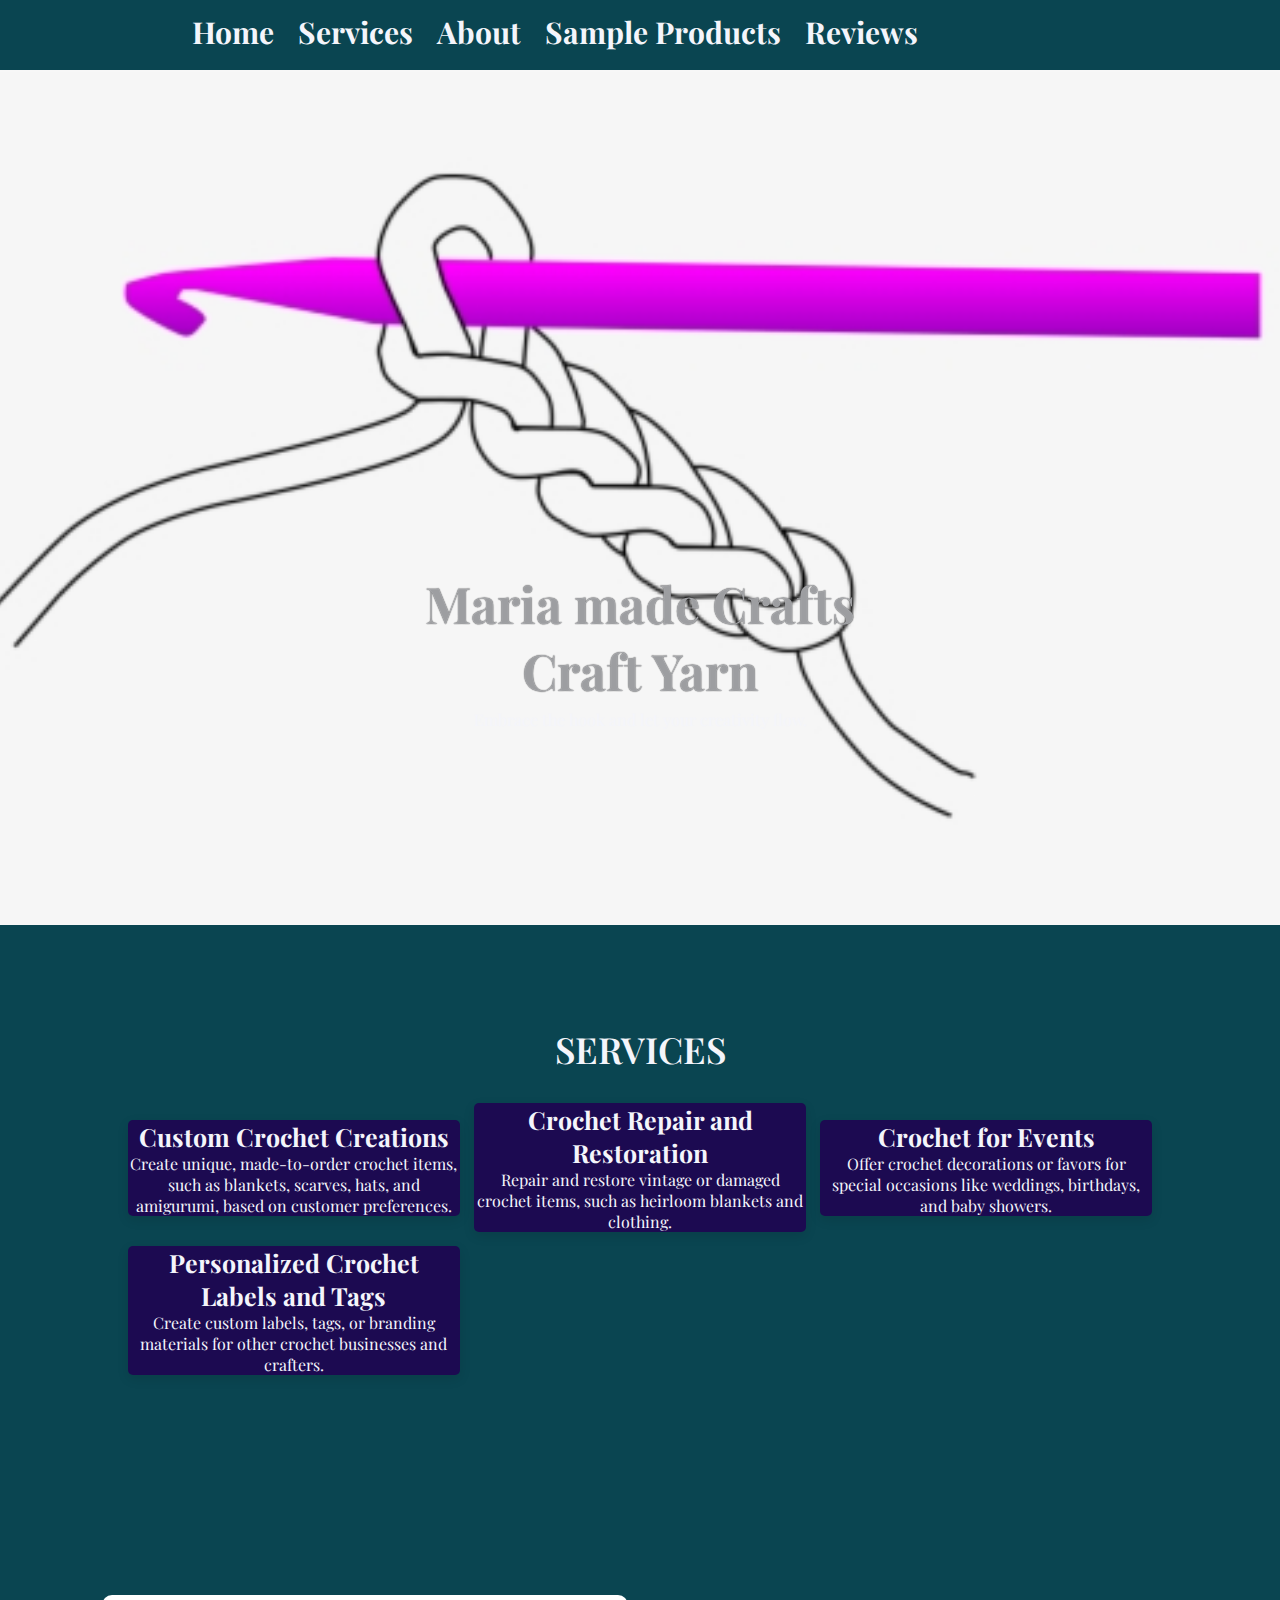
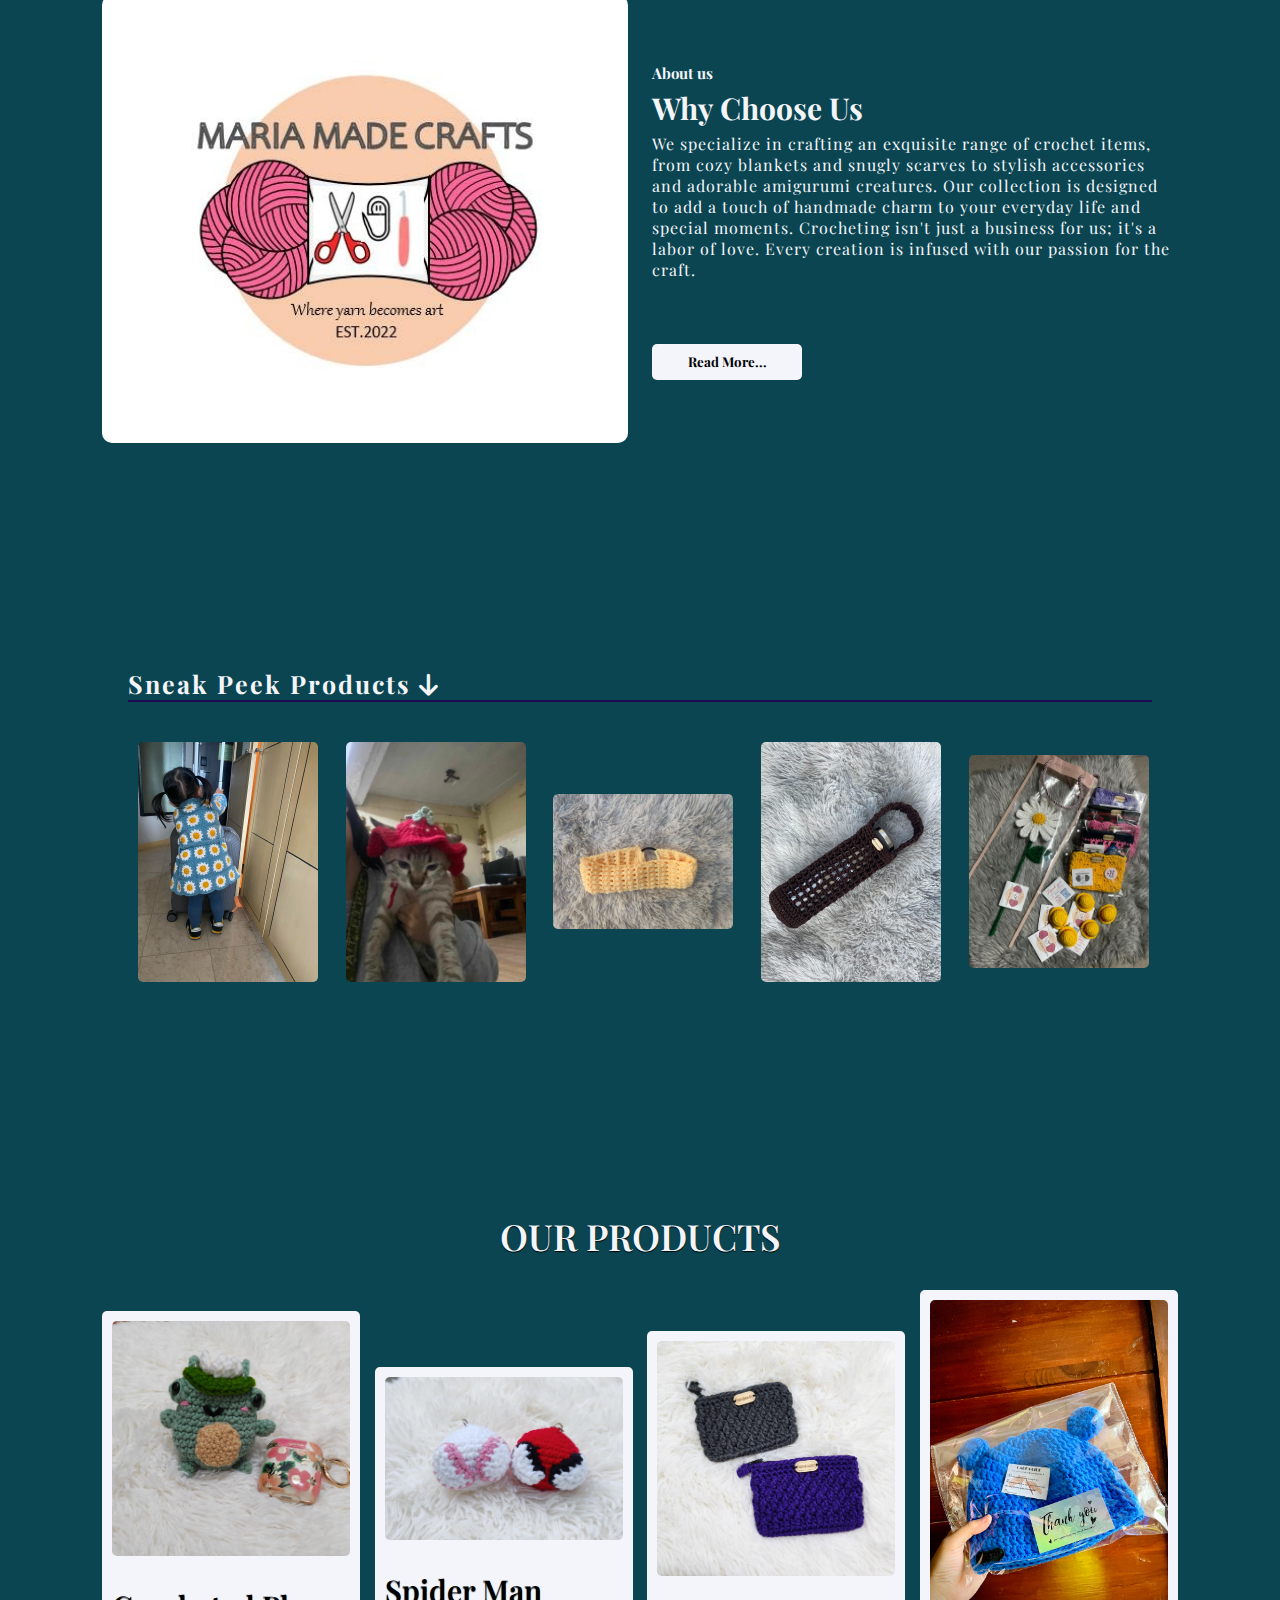
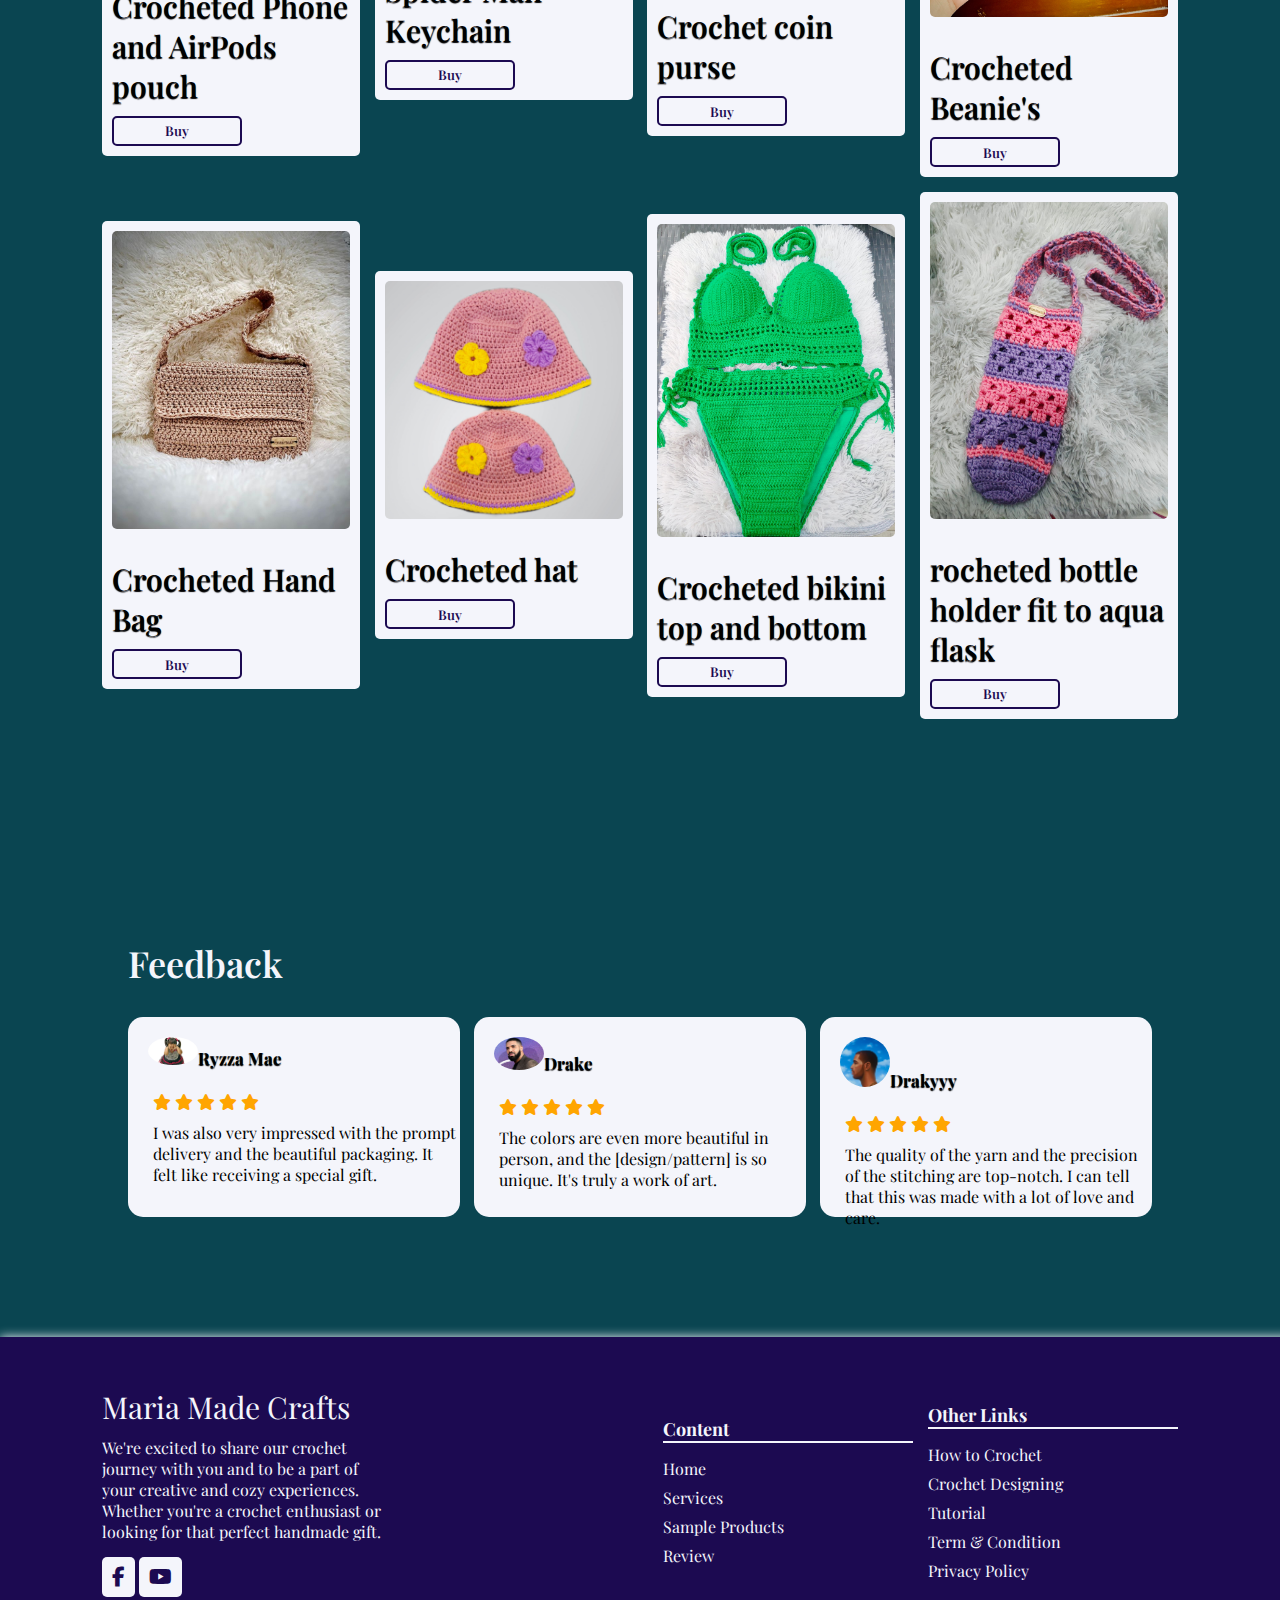
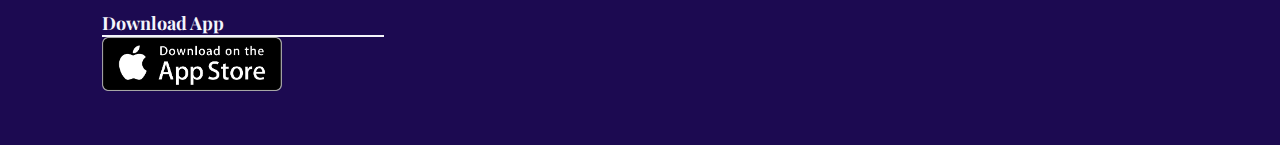
<file: index.html>
<!DOCTYPE html>
<html lang="en">
<head>
    <meta charset="UTF-8">
    <meta name="viewport" content="width=device-width, initial-scale=1.0">
    <title>My Final Assesment</title>
    <!-- Style Css Link -->
    <link rel="stylesheet" href="style.css">
    <!-- Style Css Link -->
    <!-- Font Awesome Cdn -->
    <link rel="stylesheet" href="https://cdnjs.cloudflare.com/ajax/libs/font-awesome/6.4.0/css/all.min.css">
    <!-- Font Awesome Cdn -->
    <!-- Google Font links -->
    <link rel="preconnect" href="https://fonts.googleapis.com">
<link rel="preconnect" href="https://fonts.gstatic.com" crossorigin>
<link href="https://fonts.googleapis.com/css2?family=Playfair+Display:ital,wght@1,500&display=swap" rel="stylesheet">

   
</head>
<body>
    <!-- Header Start -->
    <div class="header">
        <nav>
            <input type="checkbox" id="show-search">
            <input type="checkbox" id="show-menu">
            <label for="show-menu" class="menu-icon"><i class="fas fa-bars"></i></label>
            <div class="content">
                <ul class="links">
                    <li><a href="index.html">Home</a></li>
                    <li><a href="#services">Services</a></li>
                    <li><a href="#about">About</a></li>
                    <li><a href="#packages">Sample Products</a></li>
                    <li><a href="#reviews">Reviews</a></li>
                </ul>
            </div>
        </nav>
    </div>
    
    <!-- Header End -->
    <!-- Home Section Start -->
    <section class="home" id="home">
        <div class="main-text">
            <h3>Maria made Crafts
                <br> Craft Yarn
            </h3>
        
        <p>Embrace the hook and let your creativity flow.</p>
    </div>
    </section>

    <!-- Home Section End -->
    <!-- Services Section Start -->
    <section class="services" id="services">
        <div class="heading">
            <h3>Services</h3>
        </div>
            <div class="card-content">
                <div class="row">
                    <div class="card-body">
                        <h3>Custom Crochet Creations</h3>
                        <p>Create unique, made-to-order crochet items, such as blankets, scarves, hats, and amigurumi, based on customer preferences.</p>
                    </div>
                </div>
                <div class="row">
                    <div class="card-body">
                        <h3>Crochet Repair and Restoration</h3>
                        <p>Repair and restore vintage or damaged crochet items, such as heirloom blankets and clothing.</p>
                    </div>
                </div>
                <div class="row">
                    <div class="card-body">
                        <h3>Crochet for Events</h3>
                        <p>Offer crochet decorations or favors for special occasions like weddings, birthdays, and baby showers.</p>
                    </div>
                </div>
                <div class="row">
                    <div class="card-body">
                        <h3>Personalized Crochet Labels and Tags</h3>
                        <p>Create custom labels, tags, or branding materials for other crochet businesses and crafters.</p>
                    </div>
                </div>
            </div>
       
    </section>
    <!-- Services Section End -->
    <!-- About Section Start -->
    <section class="about" id="about">
        <div class="about-img">
            <img src="jay.jpg" alt="">
        </div>
        <div class="about-info">
            <h6>About us</h6>
            <h3>Why Choose Us</h3>
            <p>We specialize in crafting an exquisite range of crochet items, from cozy blankets and snugly scarves to stylish accessories and adorable amigurumi creatures. Our collection is designed to add a touch of handmade charm to your everyday life and special moments.
                Crocheting isn't just a business for us; it's a labor of love. Every creation is infused with our passion for the craft.
            </p>
            <button class="about-btn">Read More...</button>
        </div>
    </section>
    <!-- About Section End -->
    <!-- Gallary Section Start -->
    <section class="gallary" id="gallary">
        <div class="heading">
            <h3>Sneak Peek Products <i class="fa-solid fa-arrow-down"></i></h3>
        </div>
        <div class="gallary-card">
            <div class="row">
                <img src="d1.jpg" alt="">
            </div>
            <div class="row">
                <img src="d2.jpg" alt="">
            </div>
            <div class="row">
                <img src="d3.jpg" alt="">
            </div>
            <div class="row">
                <img src="d4.jpg" alt="">
            </div>
            <div class="row">
                <img src="d5.jpg" alt="">
            </div>
           
        </div>
    </section>
    <!-- Gallary Section End -->

    <!-- Packages Section Start -->
    <section class="packages" id="packages">
        <div class="main-txt">
            <h3>Our Products</h3>
        </div>
        <div class="card-content">
            <div class="row">
                <img src="cphone.jpg" alt="">
                <div class="card-body">
                    <h3>Crocheted Phone and AirPods pouch</h3>
                    <button>Buy</button>
                </div>
            </div>
            <div class="row">
                <img src="spidey.jpg" alt="">
                <div class="card-body">
                    <h3>Spider Man Keychain</h3>
                    <button>Buy</button>
                </div>
            </div>
            <div class="row">
                <img src="coin.jpg" alt="">
                <div class="card-body">
                    <h3>Crochet coin purse</h3>
                    <button>Buy</button>
                </div>
            </div>
            <div class="row">
                <img src="bean.jpg" alt="">
                <div class="card-body">
                    <h3>Crocheted Beanie's</h3>
                    <button>Buy</button>
                </div>
            </div>
            <div class="row">
                <img src="bag.jpg" alt="">
                <div class="card-body">
                    <h3>Crocheted Hand Bag</h3>
                    <button>Buy</button>
                </div>
            </div>
            <div class="row">
                <img src="hat.jpg" alt="">
                <div class="card-body">
                    <h3>Crocheted hat</h3>
                    <button>Buy</button>
                </div>
            </div>
            <div class="row">
                <img src="bikini.jpg" alt="">
                <div class="card-body">
                    <h3>Crocheted bikini top and bottom</h3>
                    <button>Buy</button>
                </div>
            </div>
            <div class="row">
                <img src="aqua.jpg" alt="">
                <div class="card-body">
                    <h3>rocheted bottle holder fit to aqua flask</h3>
                    <button>Buy</button>
                </div>
            </div>
        </div>
    </section>
    <!-- Packages Section End -->

    <!-- Section Reviews Start -->
    <section class="reviews" id="reviews">
        <div class="main-txt">
            <h3>Feedback</h3>
        </div>
        <div class="card-content">
            <div class="row">
                <h5><img src="dizon.jpg" alt="">Ryzza Mae</h5>
                <div class="rating">
                    <i class="fa-solid fa-star"></i>
                    <i class="fa-solid fa-star"></i>
                    <i class="fa-solid fa-star"></i>
                    <i class="fa-solid fa-star"></i>
                    <i class="fa-solid fa-star"></i>
                </div>
                <p>I was also very impressed with the prompt delivery and the beautiful packaging. It felt like receiving a special gift.</p>
            </div>
            <div class="row">
                <h5><img src="drake12.jpg" alt="">Drake</h5>
                <div class="rating">
                    <i class="fa-solid fa-star"></i>
                    <i class="fa-solid fa-star"></i>
                    <i class="fa-solid fa-star"></i>
                    <i class="fa-solid fa-star"></i>
                    <i class="fa-solid fa-star"></i>
                </div>
                <p>The colors are even more beautiful in person, and the [design/pattern] is so unique. It's truly a work of art.</p>
            </div>
            <div class="row">
                <h5><img src="Drake1.png" alt="">Drakyyy</h5>
                <div class="rating">
                    <i class="fa-solid fa-star"></i>
                    <i class="fa-solid fa-star"></i>
                    <i class="fa-solid fa-star"></i>
                    <i class="fa-solid fa-star"></i>
                    <i class="fa-solid fa-star"></i>
                </div>
                <p>The quality of the yarn and the precision of the stitching are top-notch. I can tell that this was made with a lot of love and care.</p>
            </div>
        </div>
    </section>
    <!-- Section Reviews End -->
    <!-- Contact Section End -->
    <footer id="footer">
        <div class="footer-content">
            <div class="row" id="row1">
                <a href="#" id="footer-logo">Maria Made Crafts</a>
                <p>We're excited to share our crochet journey with you and to be a part of your creative and cozy experiences. Whether you're a crochet enthusiast or looking for that perfect handmade gift.</p>
                <div class="socail-links">
                <a href="https://www.facebook.com/mariamadecrafts" class="brand-logo"
          target="_blank"><i class="fa-brands fa-facebook-f"></i>
          <a href="https://www.youtube.com/watch?v=GcOzdAzmtNM&t=1s" class="brand-logo"
          target="_blank"><i class="fa-brands fa-youtube"></i>
                </div>
            </div>
            <div class="row" id="row2">
                <h3>Content</h3>
                <ul>
                    <li><a href="#">Home</a></li>
                    <li><a href="#">Services</a></li>
                    <li><a href="#">Sample Products</a></li>
                    <li><a href="#">Review</a></li>
                   
                </ul>
            </div>
            <div class="row" id="row3">
                <h3>Other Links</h3>
                <ul>
                    <li><a href="#">How to Crochet</a></li>
                    <li><a href="#">Crochet Designing</a></li>
                    <li><a href="#">Tutorial</a></li>
                    <li><a href="#">Term & Condition</a></li>
                    <li><a href="#">Privacy Policy</a></li>
                </ul>
            </div>
            <div class="row" id="row4">
                <h3>Download App</h3>
                <img src="app.png" alt="">
            </div>
        </div>
    </footer>
</body>
</html>
</file>
<file: style.css>
*{
    margin: 0;
    padding: 0;
    box-sizing: border-box;
    text-decoration: none;
    list-style: none;
    scroll-behavior: smooth;
    font-family: 'Playfair Display', serif;

}
html::-webkit-scrollbar-track{
    background: transparent;
}
html::-webkit-scrollbar-thumb{
    background: #f4f5fb;
    border-radius: 10px;
}
html::-webkit-scrollbar{
    width: 10px;
}
body{
    background: #0a4551;
    height: 400px;
}
/* Header Start */
.header{
    background: transparent;
    width: 100%;
}
.header nav{
    position: relative;
    display: flex;
    max-width: calc(100% - 200px);
    margin: 0 auto;
    height: 70px;
    align-items: center;
    justify-content: space-between;
}
nav .content{
    display: flex;
    align-items: center;
}
nav .content .links{
    margin-left: 80px;
    display: flex;
}
nav .content .links a img{
    width: 50px;
}
nav .content .links li{
    list-style: none;
    line-height: 100px;
}
nav .content .links li a,
nav .content .links li label{
    color: #f4f5fb;
    font-size: 30px;
    padding: 2px 12px;
    font-weight: bold;
    border-radius: 5px;
    transition: all 0.3s ease;
}
.content .links li label{
    display: none;
}
nav .content .links li a:hover,
nav .content .links li label:hover{
    color: #1c0a51;
    background: #fbf9f4;
}
.header .search-icon,
.header .menu-icon{
    color: #f4f5fb;
    font-size: 18px;
    line-height: 70px;
    width: 70px;
    text-align: center;
    cursor: pointer;
}
.header .menu-icon{
    display: none;
}
.header #show-search:checked ~ .search-icon i::before{
    content: "\f00d";
}
.header .search-box{
    position: absolute;
    height: 100%;
    max-width: calc(100% - 50px);
    width: 100%;
    opacity: 0;
    pointer-events: none;
    transition: all 0.3s ease;
}
.header #show-search:checked ~ .search-box{
    opacity: 1;
    pointer-events: auto;
}
.search-box input{
    width: 100%;
    height: 100%;
    border: none;
    outline: none;
    font-size: 17px;
    color: aliceblue;
    background: #1c0a51;
    padding: 0 100px 0 15px;
}
.search-box input::placeholder{
    color: #f4f5fb;
}
.search-box .go-icon{
    position: absolute;
    right: 10px;
    top: 50%;
    transform: translateY(-50%);
    line-height: 60px;
    width: 70px;
    background: transparent;
    border: none;
    outline: none;
    color: #f4f5fb;
    font-size: 20px;
    cursor: pointer;
}
.header input[type="checkbox"]{
    display: none;
}
/* Responsive */
@media screen and (max-width:1250px){
    .header nav{
        max-width: 100%;
        padding: 0px 20px;
    }
    nav .content .links{
        margin-left: 30px;
    }
    .content .links a{
        padding: 8px 13px;
    }
    .header .search-box{
        max-width: calc(100% - 100px);
    }
    .header .search-box input{
        padding: 0px 100px 0px 15px;
    }
}
@media screen and (max-width:900px){
    .header .menu-icon{
        display: block;
    }
    .header #show-menu:checked ~ .menu-icon i::before{
        content: "\f00d";
    }
    nav .content .links{
        display: block;
        position: fixed;
        background: #1c0a51;
        height: 100%;
        width: 100%;
        top: 70px;
        left: -100%;
        margin-left: 0;
        max-width: 350px;
        overflow: auto;
        padding-bottom: 100px;
        transition: all 0.3s ease;
    }
    nav #show-menu:checked ~ .content .links{
        left: 0%;
    }
    .content .links li{
        margin: 15px 20px;
    }
    .content .links li a,
    .content .links li label{
        line-height: 40px;
        font-size: 20px;
        display: block;
        padding: 8px 18px;
        cursor: pointer;
    }
    .content .links li a.desktop-link{
        display: none;
    }
}
/* Responsive */
/* Header End */
/* Home Section Start */
.home{
    width: 100%;
    height: 95vh;
    background-image: url(zac1.png);
    background-repeat: no-repeat;
    background-size: cover;
    background-position: 85%;
}
.home .main-text{
    text-align: center;
    padding: 500px 10% 40px;
}
.main-text h3{
    font-size: 50px;
    color: #f4f5fba4;
    text-shadow: 0px 0px 1px black;
}
.home .main-text p{
    color: #f4f5fb;
    margin-top: 5px;
}
#home-btn{
    margin-top: 20px;
    padding: 6px;
    background: #1c0a51;
    color: #f4f5fb;
    border: none;
    font-weight: bold;
    border-radius: 5px;
    cursor: pointer;
}
#home-btn2{
    margin-left: 10px;
    padding: 5px;
    background: #f4f5fb;
    color: #1c0a51;
    border-radius: 5px;
    border: none;
    transition: 0.5s;
    cursor: pointer;
}
#home-btn2:hover{
    transform: translateY(-3px);
}
@media (max-width:1300px){
    .main-text{
        padding: 200px 10% 10px;
    }
}
@media (max-width:920px){
    .home .main-text h3{
        font-size: 40px;
    }
}
@media (max-width:500px){
    .home .main-text h3{
        font-size: 30px;
    }
}
/* Home Section End */
/* Services Section Start */
.services{
    padding: 100px 10% 120px;
}
.services .heading{
    text-align: center;
}
.services .heading h3{
    font-size: 36px;
    font-weight: 600;
    text-transform: uppercase;
    color: #f4f5fb;
}
.services .card-content{
    display: grid;
    grid-template-columns: repeat(auto-fit, minmax(250px, auto));
    align-items: center;
    gap: 0.90rem;
    margin-top: 30px;
}
.services .card-content .row{
    background: #1c0a51;
    box-shadow: rgba(0,0,0,0.1) 0px 4px 12px;
    text-align: center;
    position: relative;
    overflow: hidden;
    border-radius: 5px;
    cursor: pointer;
}
.services .row i{
    color: #f4f5fb;
    font-size: 60px;
    padding: 10px;
    display: block;
}
.services .card-body h3{
    color: #f4f5fb;
    font-size: 25px;
}
.services .card-body p{
    color: #f4f5fb;
}
@media (max-width:920px){
    .services .card-content{
        grid-template-columns: 1fr;
    }
}
/* Services Section End */
/* About Section Start */
.about{
    padding: 100px 8% 100px;
    display: grid;
    grid-template-columns: repeat(2, 1fr);
    align-items: center;
    gap: 1.5rem;
}
.about-img img{
    max-width: 530px;
    height: auto;
    width: 100%;
    border-radius: 10px;
}
.about-info h3{
    color: #f4f5fb;
    font-size: 30px;
    line-height: 1;
}
.about-info h6{
    margin-bottom: 10px;
    font-size: 15px;
    color: #f4f5fb;
}
.about-info p{
    color: #f4f5fb;
    letter-spacing: 1px;
    margin-bottom: 4rem;
    margin-top: 10px;
}
.about-btn{
    width: 150px;
    height: 36px;
    font-weight: bold;
    background: #f4f5fb;
    color: black;
    border-radius: 5px;
    border: none;
    transition: 0.5s;
    cursor: pointer;
}
.about-btn:hover{
    width: 165px;
}
@media (max-width:920px){
    .about{
        grid-template-columns: 1fr;
    }
    .about-img{
        text-align: center;
        order: 2;
    }
    .about-img img{
        width: 100%;
        height: auto;
        max-width: 100%;
    }
}
/* About Section End */
/* Gallary Section Start */
.gallary{
    padding: 120px 10% 120px;
}
.gallary .heading h3{
    font-size: 25px;
    letter-spacing: 2px;
    color: #f4f5fb;
    border-bottom: 2px solid #1c0a51;
}
.gallary-card{
    display: grid;
    grid-template-columns: repeat(auto-fit, minmax(100px, auto));
    align-items: center;
    gap: 0.90rem;
    margin-top: 30px;
}
.gallary-card .row img{
    width: 200px;
    padding: 10px;
    display: block;
    border-radius: 15px;    
    transition: 0.5s;
    cursor: pointer;
}
.gallary-card .row img:hover{
    transform: translateY(-10px);
}
@media (max-width:920px){
    .gallary-card{
        grid-template-columns: 1fr;
    }
}
/* Gallary Section End */
/* Packages Section Start */
.packages{
    padding: 100px 8% 100px;
}
.packages .main-txt{
    text-align: center;
}
.packages .main-txt h3{
    font-size: 36px;
    text-transform: uppercase;
    font-weight: 600;
    color: #f4f5fb;
    text-shadow: 0px 1px 1px black;
}
.packages .card-content{
    display: grid;
    grid-template-columns: repeat(auto-fit, minmax(250px, auto));
    align-items: center;
    gap: 0.90rem;
    margin-top: 30px;
}
.packages .card-content .row{
    background: #f4f5fb;
    position: relative;
    overflow: hidden;
    border-radius: 5px;
    cursor: pointer;
}
.packages .row img{
    width: 100%;
    border-radius: 15px;
    padding: 10px;
    display: block;
}
.packages .card-body{
    padding: 10px;
}
.packages .card-body h3{
    margin-top: 10px;
    font-size: 30px;
    font-weight: 550;
    color: black;
    text-shadow: 0px 1px 1px black;
}
.packages .card-body p{
    font-weight: 500;
    margin-top: 15px;
    letter-spacing: 1px;
}
.rating i{
    color: orange;
    margin-top: 5px;
}
.packages .card-body h5{
    margin-top: 10px;
    font-size: 18px;
}
.packages .card-body button{
    width: 130px;
    height: 30px;
    margin-top: 10px;
    font-weight: 600;
    background: transparent;
    color: #1c0a51;
    border-radius: 5px;
    border-radius: 5px;
    border: 2px solid #1c0a51;
    transition: 0.5s ease;
    cursor: pointer;
}
.packages .card-body button:hover{
    background: #1c0a51;
    color: #f4f5fb;
}
@media (max-width:920px){
    .packages .card-content{
        grid-template-columns: 1fr;
    }
}
/* Packages Section End */
/* Book Section Start */
.book{
    display: grid;
    grid-template-columns: repeat(2, 1fr);
    align-items: center;
    gap: 1rem;
    padding: 100px 10% 100px;
}
.book-img img{
    box-shadow: 0px 5px 5px -6px black;
    width: 100%;
    display: block;
    margin-top: 45px;
    cursor: pointer;
}
.book-form form{
    position: relative;
}
.book-form h5{
    margin-bottom: 10px;
    font-size: 15px;
    color: #f4f5fb;
}
.book-form form input,
form textarea{
    width: 100%;
    padding: 15px;
    background: #f4f5fb;
    color: black;
    border: none;
    outline: none;
    font-size: 15px;
    border-radius: 10px;
    box-shadow: 0px 5px 5px -6px black;
    margin-bottom: 10px;
}
.book-form textarea{
    resize: none;
    height: 200px;
}
.book-form .submit{
    display: inline-block;
    font-size: 16px;
    font-weight: 600;
    background: #f4f5fb;
    color: black;
    width: 160px;
    transition: 0.5s ease;
    cursor: pointer;
}
.book-form .submit:hover{
    width: 175px;
}
@media (max-width:920px){
    .book{
        grid-template-columns: 1fr;
        max-width: 100%;
    }
}
/* Book Section End */
/* Review Section Start */
.reviews{
    padding: 120px 10% 120px;
}
.reviews .main-txt h3{
    font-size: 36px;
    font-weight: 600;
    color: #f4f5fb;
}
.reviews .card-content{
    display: grid;
    grid-template-columns: repeat(auto-fit, minmax(250px, auto));
    align-items: center;
    gap: 0.90rem;
    margin-top: 30px;
}
.reviews .row{
    width: 100%;
    height: 200px;
    border-radius: 15px;
    display: block;
    background: #f4f5fb;
    cursor: pointer;
}
.reviews h5{
    padding: 20px;
    font-size: 17px;
    text-shadow: 0px 1px 1px black;
}
.reviews h5 img{
    width: 50px;
    border-radius: 50%;
}
.reviews p{
    padding-left: 25px;
    margin-top: 10px;
}
.reviews .rating{
    color: orange;
    margin-left: 25px;
}
@media (max-width:920px){
    .reviews .card-content{
        grid-template-columns: 1fr;
    }
}
/* Review Section End */
/* Contact Section Start */
.contact{
    display: grid;
    grid-template-columns: repeat(2, 1fr);
    align-items: center;
    gap: 2.5rem;
    padding: 100px 8% 100px;
}
.contact-text{
    margin-bottom: 10px;
}
.contact-text h2{
    color: #f4f5fb;
    font-size: 30px;
    font-weight: 700;
    margin-bottom: 10px;
}
.contact-text h2 span{
    text-shadow: 0px 1px 1px blanchedalmond;
}
.contact-text p{
    font-weight: bold;
    color: #f4f5fb;
}
.list{
    margin-top: 16px;
}
.list li{
    margin-bottom: 12px;
}
.list li a{
    display: block;
    color: #f4f5fb;
    font-weight: bold;
    font-size: 15px;
    transition: 0.5s ease;
}
.contact-form form{
    position: relative;
}
.contact-form form input,
form textarea{
    width: 100%;
    padding: 10px;
    background: #f4f5fb;
    color: black;
    border: none;
    outline: none;
    font-size: 15px;
    border-radius: 5px;
    margin-bottom: 10px;
}
.contact-form textarea{
    resize: none;
    height: 160px;
}
.contact-form .submit{
    display: inline-block;
    font-size: 15px;
    background: #f4f5fb;
    color: black;
    width: 160px;
    transition: 0.5s ease;
    cursor: pointer;
}
.contact-form .submit:hover{
    width: 175px;
}
@media (max-width:920px){
    .contact{
        grid-template-columns: 1fr;
        max-width: 100%;
    }
}
/* Contact Section End */
/* Footer Start */
#footer{
    width: 100%;
    padding: 50px 8% 50px;
    background-color: #1c0a51;
    box-shadow: 10px 10px 10px 10px #f4f5fb;
}
.footer-content{
    display: grid;
    grid-template-columns: repeat(auto-fit, minmax(250px, auto));
    align-items: center;
    gap: 0.90rem;
}
#footer #row1{
    position: relative;
    overflow: hidden;
}
#footer #row1 #footer-logo{
    font-size: 30px;
    color: #f4f5fb;
}
#footer #row1 p{
    color: #f4f5fb;
    margin-top: 10px;
}
.socail-links{
    margin-top: 15px;
}
.socail-links i{
    color: #1c0a51;
    background: #f4f5fb;
    font-size: 20px;
    padding: 10px;
    border-radius: 5px;
    cursor: pointer;
}
#row2 h3{
    font-size: 18px;
    color: #f4f5fb;
    border-bottom: 2px solid #f4f5fb;
}
#row2 ul{
    margin-top: 15px;
}
#row2 ul li{
    margin-top: 8px;
}
#row2 ul li a{
    color: #f4f5fb;
    transition: 0.5s ease;
}
#row2 li a:hover{
    border-bottom: 1px solid #f4f5fb;
}
#row3 h3{
    font-size: 18px;
    color: #f4f5fb;
    border-bottom: 2px solid #f4f5fb;
}
#row3 ul{
    margin-top: 15px;
}
#row3 ul li{
    margin-top: 8px;
}
#row3 ul li a{
    color: #f4f5fb;
    transition: 0.5s ease;
}
#row3 li a:hover{
    border-bottom: 1px solid #f4f5fb;
}
#row4 h3{
    font-size: 18px;
    color: #f4f5fb;
    border-bottom: 2px solid #f4f5fb;
}
#row4 img{
    width: 180px;
    cursor: pointer;
}
/* Footer End */
</file>
